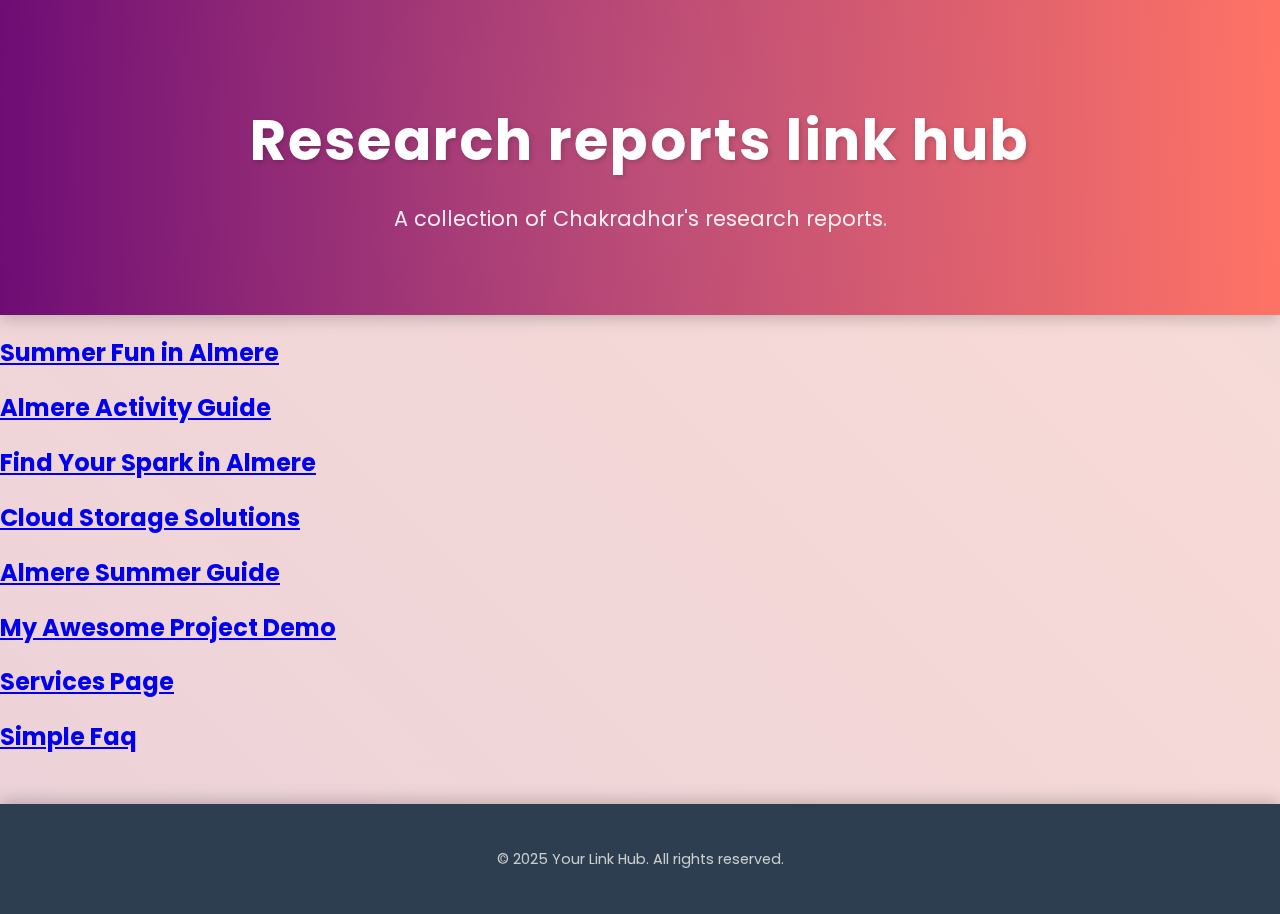
<file: index.html>
<!DOCTYPE html>
<html lang="en">
<head>
    <meta charset="UTF-8">
    <meta name="viewport" content="width=device-width, initial-scale=1.0">
    <title>Chakradhar Research</title>
    <link rel="stylesheet" href="style.css">
    <link href="https://fonts.googleapis.com/css2?family=Poppins:wght@300;400;600;700&display=swap" rel="stylesheet">
</head>
<body>
    <div class="background-animation"></div>

    <header class="main-header">
        <h1>Research reports link hub</h1>
        <p>A collection of Chakradhar's research reports.</p>
    </header>

    <main class="link-grid"> </main>

    <footer class="main-footer">
        <p>&copy; 2025 Your Link Hub. All rights reserved.</p>
    </footer>

    <script src="script.js"></script>
</body>
</html>
</file>
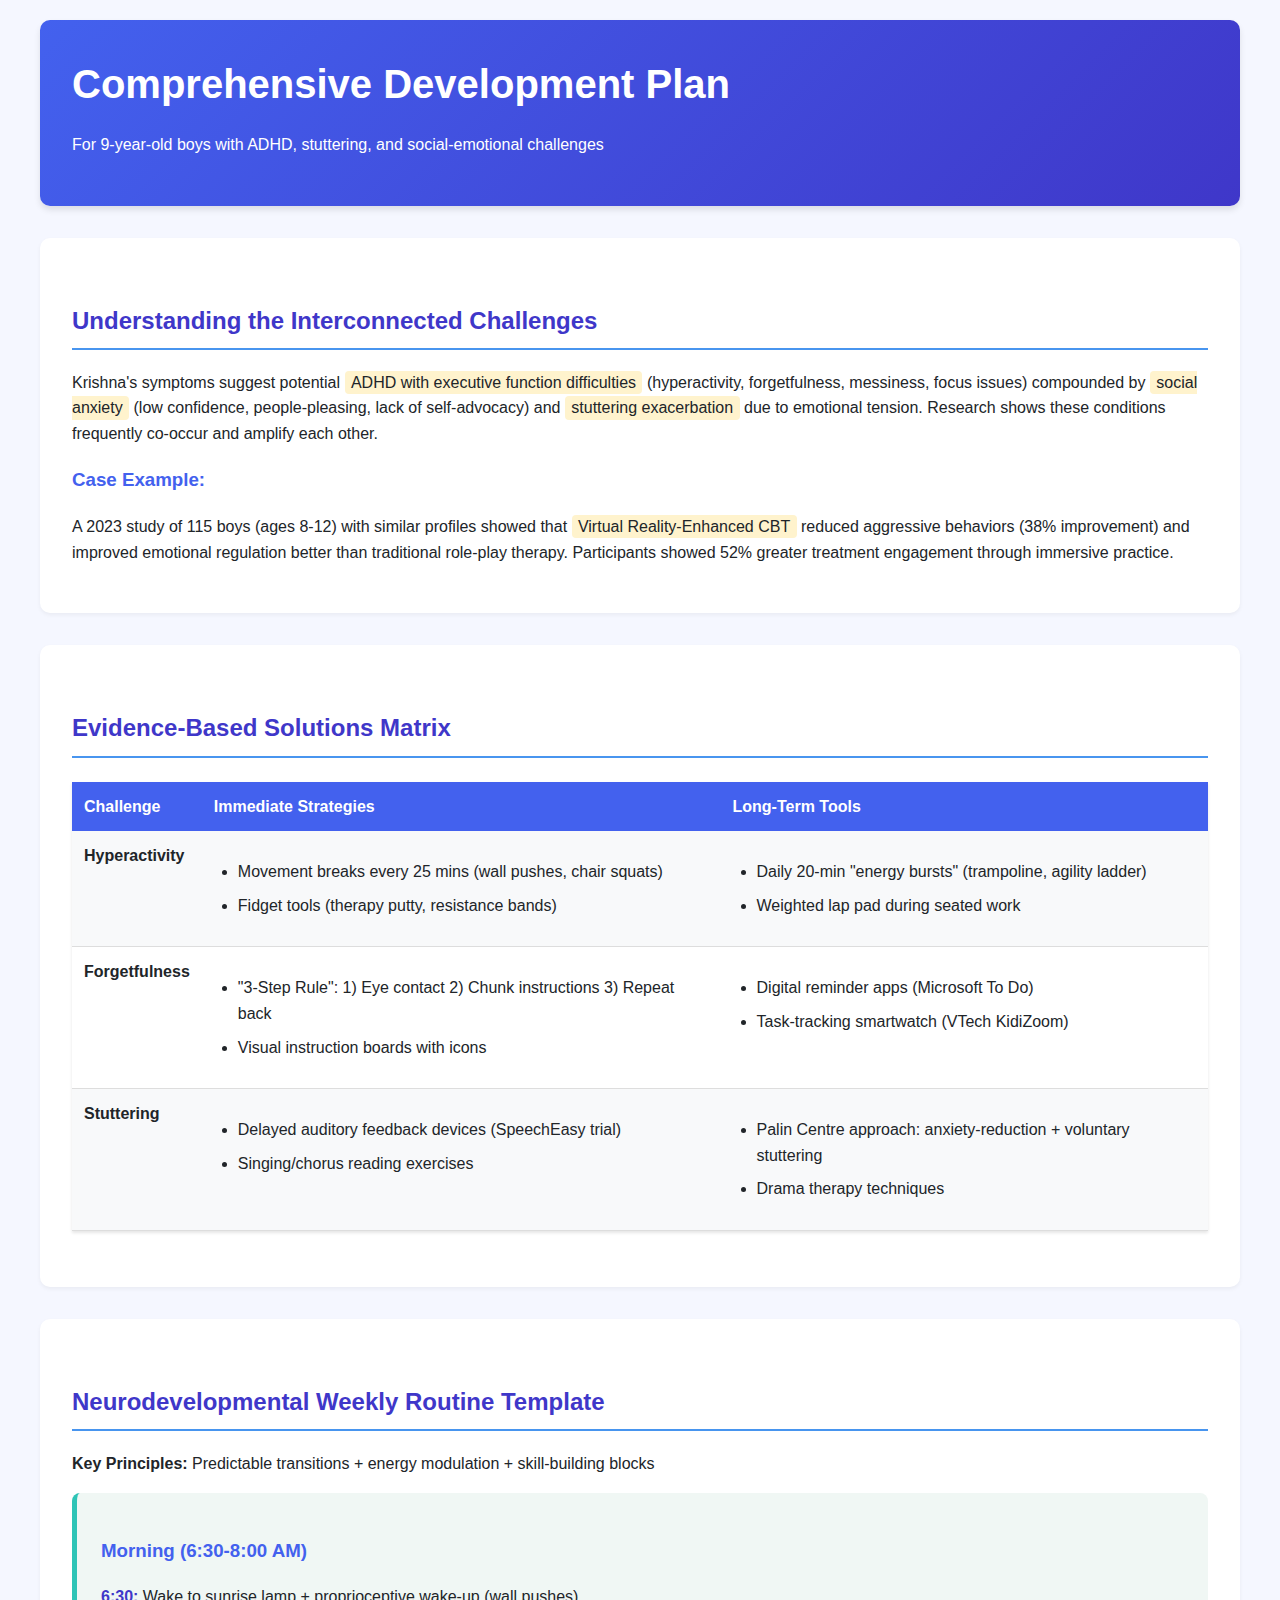
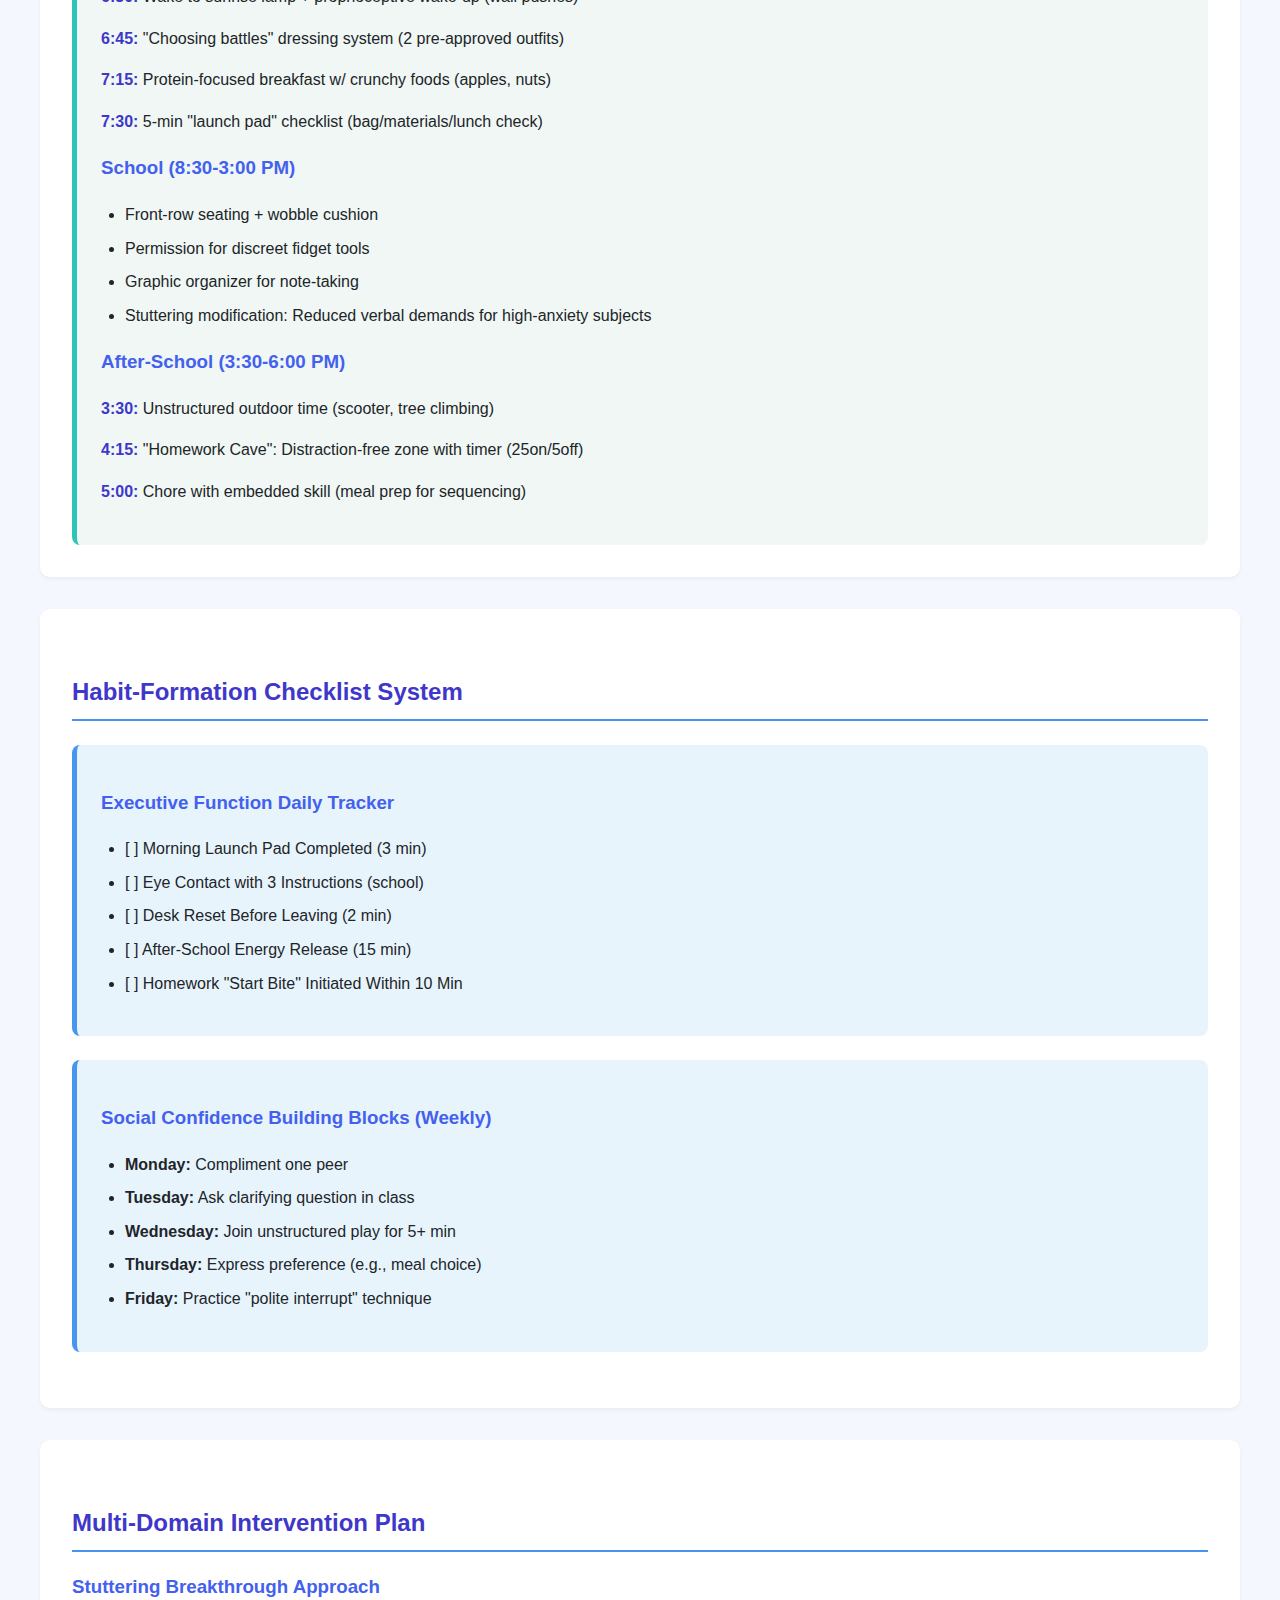
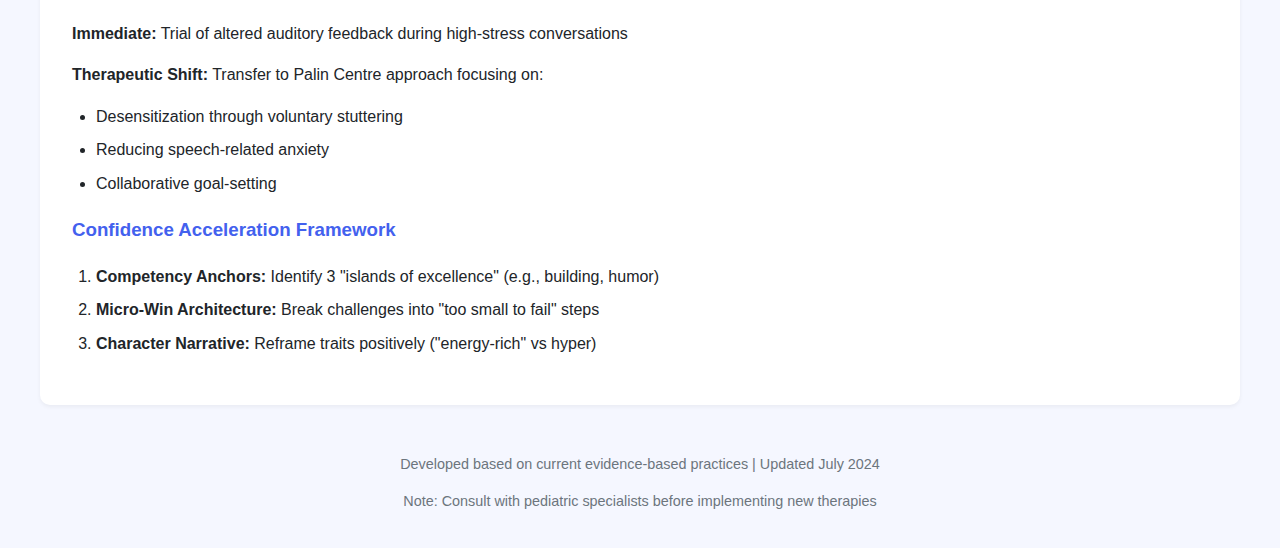
<file: adhd-ds.html>
<!DOCTYPE html>
<html lang="en">
<head>
    <meta charset="UTF-8">
    <meta name="viewport" content="width=device-width, initial-scale=1.0">
    <title>Comprehensive Development Plan</title>
    <style>
        :root {
            --primary: #4361ee;
            --secondary: #3f37c9;
            --accent: #4895ef;
            --light: #f8f9fa;
            --dark: #212529;
            --success: #4cc9f0;
            --warning: #f72585;
        }
        
        body {
            font-family: 'Segoe UI', Tahoma, Geneva, Verdana, sans-serif;
            line-height: 1.6;
            color: var(--dark);
            max-width: 1200px;
            margin: 0 auto;
            padding: 20px;
            background-color: #f5f7ff;
        }
        
        header {
            background: linear-gradient(135deg, var(--primary), var(--secondary));
            color: white;
            padding: 2rem;
            border-radius: 10px;
            margin-bottom: 2rem;
            box-shadow: 0 4px 6px rgba(0,0,0,0.1);
        }
        
        h1 {
            margin: 0;
            font-size: 2.5rem;
        }
        
        h2 {
            color: var(--secondary);
            border-bottom: 2px solid var(--accent);
            padding-bottom: 0.5rem;
            margin-top: 2rem;
        }
        
        h3 {
            color: var(--primary);
        }
        
        .container {
            background: white;
            border-radius: 10px;
            padding: 2rem;
            box-shadow: 0 2px 4px rgba(0,0,0,0.05);
            margin-bottom: 2rem;
        }
        
        table {
            width: 100%;
            border-collapse: collapse;
            margin: 1.5rem 0;
            box-shadow: 0 2px 3px rgba(0,0,0,0.1);
        }
        
        th {
            background-color: var(--primary);
            color: white;
            padding: 12px;
            text-align: left;
        }
        
        td {
            padding: 12px;
            border-bottom: 1px solid #ddd;
            vertical-align: top;
        }
        
        tr:nth-child(even) {
            background-color: #f8f9fa;
        }
        
        tr:hover {
            background-color: #e9ecef;
        }
        
        ul, ol {
            padding-left: 1.5rem;
        }
        
        li {
            margin-bottom: 0.5rem;
        }
        
        .checklist {
            background-color: #e8f4fc;
            padding: 1.5rem;
            border-radius: 8px;
            border-left: 5px solid var(--accent);
            margin: 1.5rem 0;
        }
        
        .routine {
            background-color: #f0f7f4;
            padding: 1.5rem;
            border-radius: 8px;
            border-left: 5px solid #2ec4b6;
        }
        
        .time {
            font-weight: bold;
            color: var(--secondary);
        }
        
        .highlight {
            background-color: #fff3cd;
            padding: 0.2rem 0.4rem;
            border-radius: 4px;
        }
        
        footer {
            text-align: center;
            margin-top: 3rem;
            color: #6c757d;
            font-size: 0.9rem;
        }
        
        @media (max-width: 768px) {
            body {
                padding: 10px;
            }
            
            header {
                padding: 1.5rem;
            }
            
            h1 {
                font-size: 2rem;
            }
            
            .container {
                padding: 1rem;
            }
        }
    </style>
</head>
<body>
    <header>
        <h1>Comprehensive Development Plan</h1>
        <p>For 9-year-old boys with ADHD, stuttering, and social-emotional challenges</p>
    </header>
    
    <div class="container">
        <h2>Understanding the Interconnected Challenges</h2>
        <p>Krishna's symptoms suggest potential <span class="highlight">ADHD with executive function difficulties</span> (hyperactivity, forgetfulness, messiness, focus issues) compounded by <span class="highlight">social anxiety</span> (low confidence, people-pleasing, lack of self-advocacy) and <span class="highlight">stuttering exacerbation</span> due to emotional tension. Research shows these conditions frequently co-occur and amplify each other.</p>
        
        <h3>Case Example:</h3>
        <p>A 2023 study of 115 boys (ages 8-12) with similar profiles showed that <span class="highlight">Virtual Reality-Enhanced CBT</span> reduced aggressive behaviors (38% improvement) and improved emotional regulation better than traditional role-play therapy. Participants showed 52% greater treatment engagement through immersive practice.</p>
    </div>
    
    <div class="container">
        <h2>Evidence-Based Solutions Matrix</h2>
        <table>
            <tr>
                <th>Challenge</th>
                <th>Immediate Strategies</th>
                <th>Long-Term Tools</th>
            </tr>
            <tr>
                <td><strong>Hyperactivity</strong></td>
                <td>
                    <ul>
                        <li>Movement breaks every 25 mins (wall pushes, chair squats)</li>
                        <li>Fidget tools (therapy putty, resistance bands)</li>
                    </ul>
                </td>
                <td>
                    <ul>
                        <li>Daily 20-min "energy bursts" (trampoline, agility ladder)</li>
                        <li>Weighted lap pad during seated work</li>
                    </ul>
                </td>
            </tr>
            <tr>
                <td><strong>Forgetfulness</strong></td>
                <td>
                    <ul>
                        <li>"3-Step Rule": 1) Eye contact 2) Chunk instructions 3) Repeat back</li>
                        <li>Visual instruction boards with icons</li>
                    </ul>
                </td>
                <td>
                    <ul>
                        <li>Digital reminder apps (Microsoft To Do)</li>
                        <li>Task-tracking smartwatch (VTech KidiZoom)</li>
                    </ul>
                </td>
            </tr>
            <!-- Additional rows for other challenges -->
            <tr>
                <td><strong>Stuttering</strong></td>
                <td>
                    <ul>
                        <li>Delayed auditory feedback devices (SpeechEasy trial)</li>
                        <li>Singing/chorus reading exercises</li>
                    </ul>
                </td>
                <td>
                    <ul>
                        <li>Palin Centre approach: anxiety-reduction + voluntary stuttering</li>
                        <li>Drama therapy techniques</li>
                    </ul>
                </td>
            </tr>
        </table>
    </div>
    
    <div class="container">
        <h2>Neurodevelopmental Weekly Routine Template</h2>
        <p><strong>Key Principles:</strong> Predictable transitions + energy modulation + skill-building blocks</p>
        
        <div class="routine">
            <h3>Morning (6:30-8:00 AM)</h3>
            <p><span class="time">6:30:</span> Wake to sunrise lamp + proprioceptive wake-up (wall pushes)</p>
            <p><span class="time">6:45:</span> "Choosing battles" dressing system (2 pre-approved outfits)</p>
            <p><span class="time">7:15:</span> Protein-focused breakfast w/ crunchy foods (apples, nuts)</p>
            <p><span class="time">7:30:</span> 5-min "launch pad" checklist (bag/materials/lunch check)</p>
            
            <h3>School (8:30-3:00 PM)</h3>
            <ul>
                <li>Front-row seating + wobble cushion</li>
                <li>Permission for discreet fidget tools</li>
                <li>Graphic organizer for note-taking</li>
                <li>Stuttering modification: Reduced verbal demands for high-anxiety subjects</li>
            </ul>
            
            <h3>After-School (3:30-6:00 PM)</h3>
            <p><span class="time">3:30:</span> Unstructured outdoor time (scooter, tree climbing)</p>
            <p><span class="time">4:15:</span> "Homework Cave": Distraction-free zone with timer (25on/5off)</p>
            <p><span class="time">5:00:</span> Chore with embedded skill (meal prep for sequencing)</p>
        </div>
    </div>
    
    <div class="container">
        <h2>Habit-Formation Checklist System</h2>
        
        <div class="checklist">
            <h3>Executive Function Daily Tracker</h3>
            <ul>
                <li>[ ] Morning Launch Pad Completed (3 min)</li>
                <li>[ ] Eye Contact with 3 Instructions (school)</li>
                <li>[ ] Desk Reset Before Leaving (2 min)</li>
                <li>[ ] After-School Energy Release (15 min)</li>
                <li>[ ] Homework "Start Bite" Initiated Within 10 Min</li>
            </ul>
        </div>
        
        <div class="checklist">
            <h3>Social Confidence Building Blocks (Weekly)</h3>
            <ul>
                <li><strong>Monday:</strong> Compliment one peer</li>
                <li><strong>Tuesday:</strong> Ask clarifying question in class</li>
                <li><strong>Wednesday:</strong> Join unstructured play for 5+ min</li>
                <li><strong>Thursday:</strong> Express preference (e.g., meal choice)</li>
                <li><strong>Friday:</strong> Practice "polite interrupt" technique</li>
            </ul>
        </div>
    </div>
    
    <div class="container">
        <h2>Multi-Domain Intervention Plan</h2>
        
        <h3>Stuttering Breakthrough Approach</h3>
        <p><strong>Immediate:</strong> Trial of altered auditory feedback during high-stress conversations</p>
        <p><strong>Therapeutic Shift:</strong> Transfer to Palin Centre approach focusing on:</p>
        <ul>
            <li>Desensitization through voluntary stuttering</li>
            <li>Reducing speech-related anxiety</li>
            <li>Collaborative goal-setting</li>
        </ul>
        
        <h3>Confidence Acceleration Framework</h3>
        <ol>
            <li><strong>Competency Anchors:</strong> Identify 3 "islands of excellence" (e.g., building, humor)</li>
            <li><strong>Micro-Win Architecture:</strong> Break challenges into "too small to fail" steps</li>
            <li><strong>Character Narrative:</strong> Reframe traits positively ("energy-rich" vs hyper)</li>
        </ol>
    </div>
    
    <footer>
        <p>Developed based on current evidence-based practices | Updated July 2024</p>
        <p>Note: Consult with pediatric specialists before implementing new therapies</p>
    </footer>
</body>
</html>
</file>
<file: style.css>
:root {
    --primary-color: #6a0571; /* Deep Purple */
    --secondary-color: #ff6f61; /* Coral Red */
    --accent-color: #00bcd4; /* Cyan Blue */
    --text-color: #333;
    --background-light: #f5f5f5;
    --background-dark: #2c3e50; /* Dark Slate Gray */
    --card-background: #ffffff;
    --shadow-light: rgba(0, 0, 0, 0.1);
    --shadow-medium: rgba(0, 0, 0, 0.2);
}

body {
    font-family: 'Poppins', sans-serif;
    margin: 0;
    padding: 0;
    background-color: var(--background-light);
    color: var(--text-color);
    overflow-x: hidden; /* Prevent horizontal scroll due to animations */
    position: relative;
}

/* Background Animation */
.background-animation {
    position: fixed;
    top: 0;
    left: 0;
    width: 100%;
    height: 100%;
    background: linear-gradient(45deg, var(--primary-color), var(--secondary-color), var(--accent-color));
    background-size: 400% 400%;
    animation: gradientShift 15s ease infinite;
    z-index: -1;
    opacity: 0.2;
}

@keyframes gradientShift {
    0% { background-position: 0% 50%; }
    50% { background-position: 100% 50%; }
    100% { background-position: 0% 50%; }
}

/* Header */
.main-header {
    text-align: center;
    padding: 60px 20px;
    background: linear-gradient(to right, var(--primary-color), var(--secondary-color));
    color: white;
    position: relative;
    overflow: hidden;
    box-shadow: 0 4px 15px var(--shadow-medium);
}

.main-header::before {
    content: '';
    position: absolute;
    top: -50%;
    left: -50%;
    width: 200%;
    height: 200%;
    background: radial-gradient(circle at center, rgba(255,255,255,0.1) 0%, transparent 70%);
    animation: shine 8s infinite linear;
}

@keyframes shine {
    0% { transform: rotate(0deg); }
    100% { transform: rotate(360deg); }
}

.main-header h1 {
    font-size: 3.5em;
    margin-bottom: 10px;
    letter-spacing: 2px;
    text-shadow: 2px 2px 5px var(--shadow-medium);
    animation: fadeInDown 1s ease-out;
}

.main-header p {
    font-size: 1.3em;
    opacity: 0.9;
    animation: fadeIn 1.5s ease-out;
}

/* Page Grid */
.page-grid {
    display: grid;
    grid-template-columns: repeat(auto-fit, minmax(300px, 1fr));
    gap: 40px;
    padding: 50px;
    max-width: 1200px;
    margin: 0 auto;
    perspective: 1000px; /* For 3D effects */
}

/* Page Card */
.page-card {
    background-color: var(--card-background);
    border-radius: 15px;
    overflow: hidden;
    box-shadow: 0 10px 30px var(--shadow-medium);
    transition: transform 0.4s ease-out, box-shadow 0.4s ease-out, filter 0.4s ease-out;
    position: relative;
    text-decoration: none;
    color: var(--text-color);
    display: flex;
    flex-direction: column;
    justify-content: space-between;
    height: 100%;
    will-change: transform, box-shadow; /* Optimize for animation */
}

.page-card:hover {
    transform: translateY(-15px) rotateX(5deg) scale(1.03);
    box-shadow: 0 20px 40px var(--shadow-medium), 0 0 25px var(--accent-color);
    filter: brightness(1.05);
}

.page-card::before {
    content: '';
    position: absolute;
    top: 0;
    left: 0;
    width: 100%;
    height: 100%;
    background: linear-gradient(to bottom, transparent, rgba(0,0,0,0.05));
    opacity: 0;
    transition: opacity 0.3s ease;
}

.page-card:hover::before {
    opacity: 1;
}

.page-card-image {
    width: 100%;
    height: 200px; /* Fixed height for image previews */
    object-fit: cover;
    display: block;
    border-top-left-radius: 15px;
    border-top-right-radius: 15px;
    transition: transform 0.5s ease;
}

.page-card:hover .page-card-image {
    transform: scale(1.05);
}

.page-card-content {
    padding: 25px;
    flex-grow: 1;
    display: flex;
    flex-direction: column;
    justify-content: space-between;
}

.page-card-title {
    font-size: 1.8em;
    margin-top: 0;
    margin-bottom: 10px;
    color: var(--primary-color);
    text-shadow: 1px 1px 2px rgba(0,0,0,0.05);
    transition: color 0.3s ease;
}

.page-card:hover .page-card-title {
    color: var(--secondary-color);
}

.page-card-description {
    font-size: 1em;
    color: #666;
    line-height: 1.6;
    margin-bottom: 20px;
}

.page-card-link {
    display: inline-block;
    background-color: var(--accent-color);
    color: white;
    padding: 12px 25px;
    border-radius: 8px;
    text-decoration: none;
    font-weight: 600;
    transition: background-color 0.3s ease, transform 0.2s ease;
    align-self: flex-start; /* Align button to start of flex item */
}

.page-card-link:hover {
    background-color: var(--primary-color);
    transform: translateY(-3px);
    box-shadow: 0 5px 15px rgba(0,0,0,0.2);
}

/* Footer */
.main-footer {
    text-align: center;
    padding: 30px 20px;
    background-color: var(--background-dark);
    color: #ccc;
    font-size: 0.9em;
    margin-top: 50px;
    box-shadow: 0 -4px 15px var(--shadow-medium);
}

/* Animations (from Animate.css inspiration) */
@keyframes fadeInDown {
    from {
        opacity: 0;
        transform: translate3d(0, -20px, 0);
    }
    to {
        opacity: 1;
        transform: translate3d(0, 0, 0);
    }
}

@keyframes fadeIn {
    from {
        opacity: 0;
    }
    to {
        opacity: 1;
    }
}

@keyframes fadeInUp {
    from {
        opacity: 0;
        transform: translate3d(0, 20px, 0);
    }
    to {
        opacity: 1;
        transform: translate3d(0, 0, 0);
    }
}

/* Responsive Design */
@media (max-width: 768px) {
    .main-header h1 {
        font-size: 2.5em;
    }

    .main-header p {
        font-size: 1.1em;
    }

    .page-grid {
        padding: 30px;
        gap: 30px;
    }

    .page-card {
        margin-bottom: 20px; /* Add some space between cards on smaller screens */
    }
}

@media (max-width: 480px) {
    .main-header {
        padding: 40px 15px;
    }

    .main-header h1 {
        font-size: 2em;
    }

    .main-header p {
        font-size: 1em;
    }

    .page-grid {
        padding: 20px;
        grid-template-columns: 1fr; /* Stack cards vertically */
    }

    .page-card-content {
        padding: 20px;
    }

    .page-card-title {
        font-size: 1.5em;
    }

    .page-card-link {
        padding: 10px 20px;
    }
}
</file>
